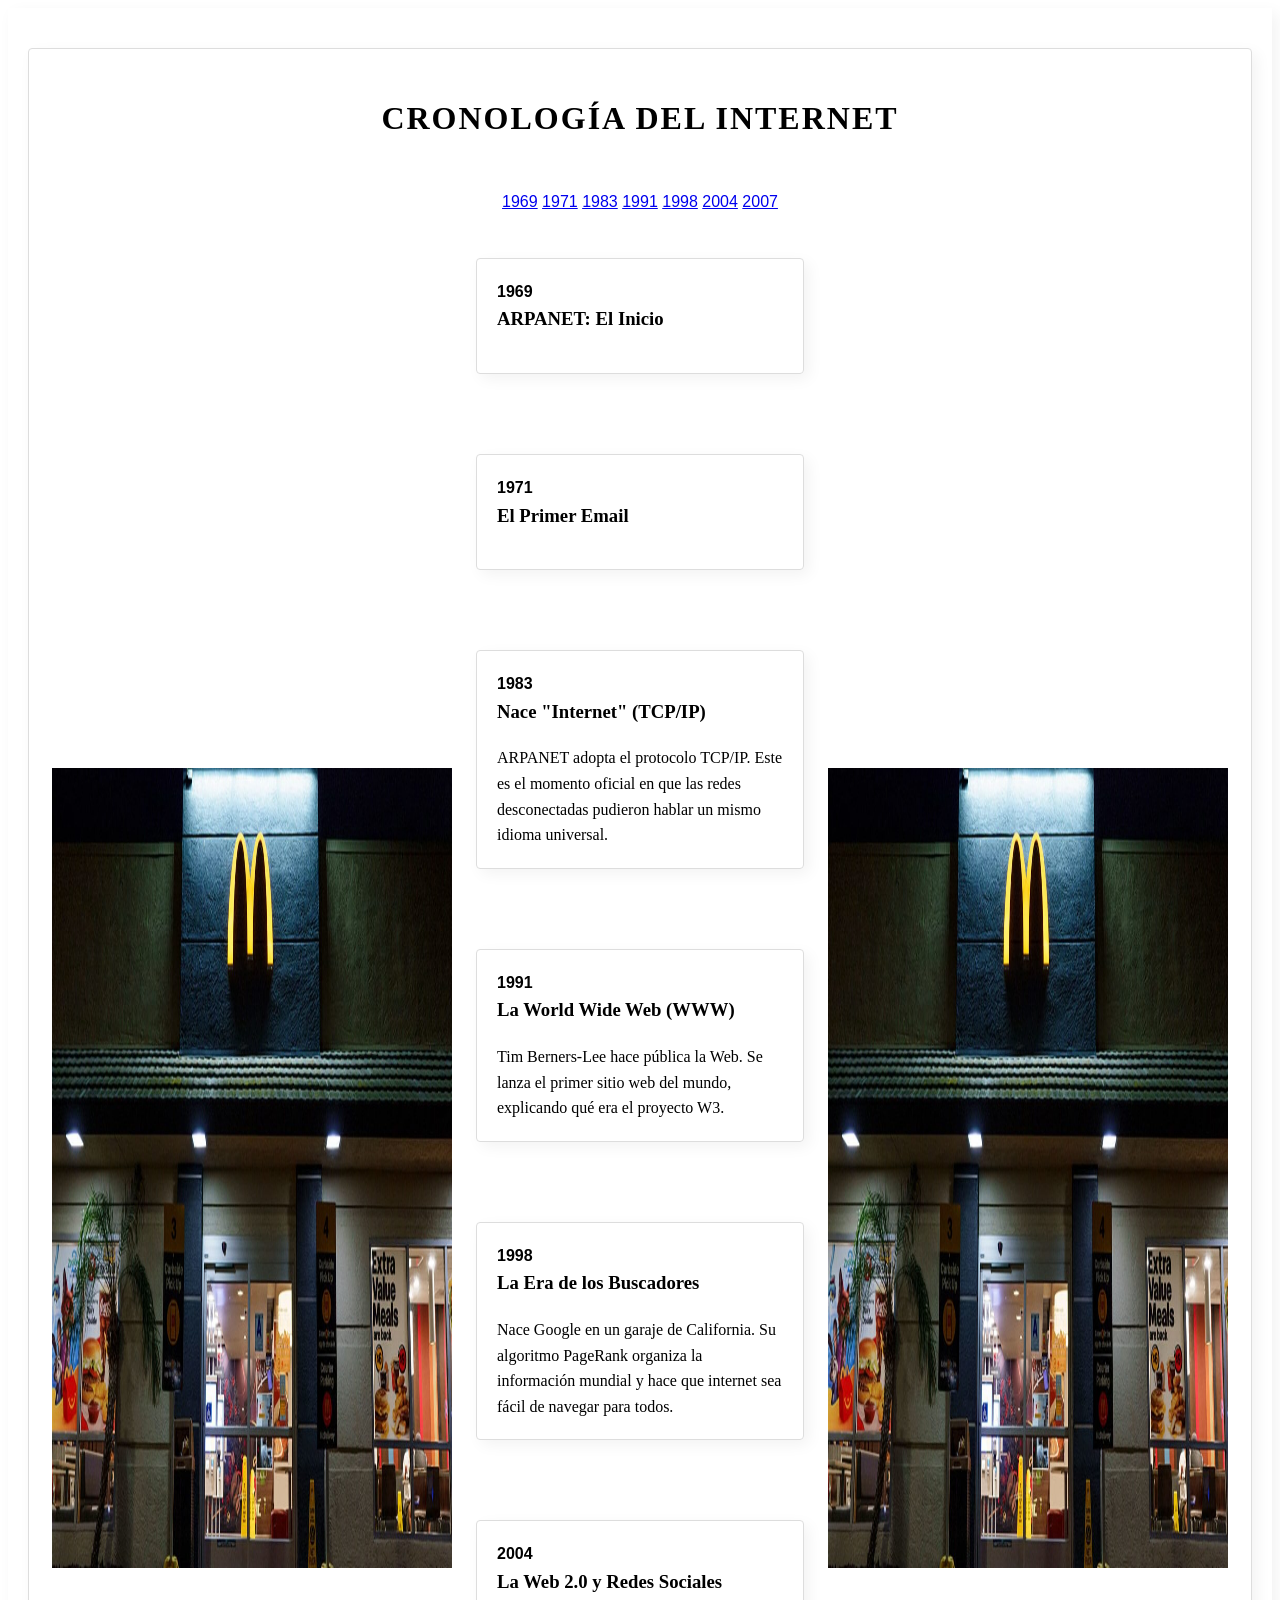
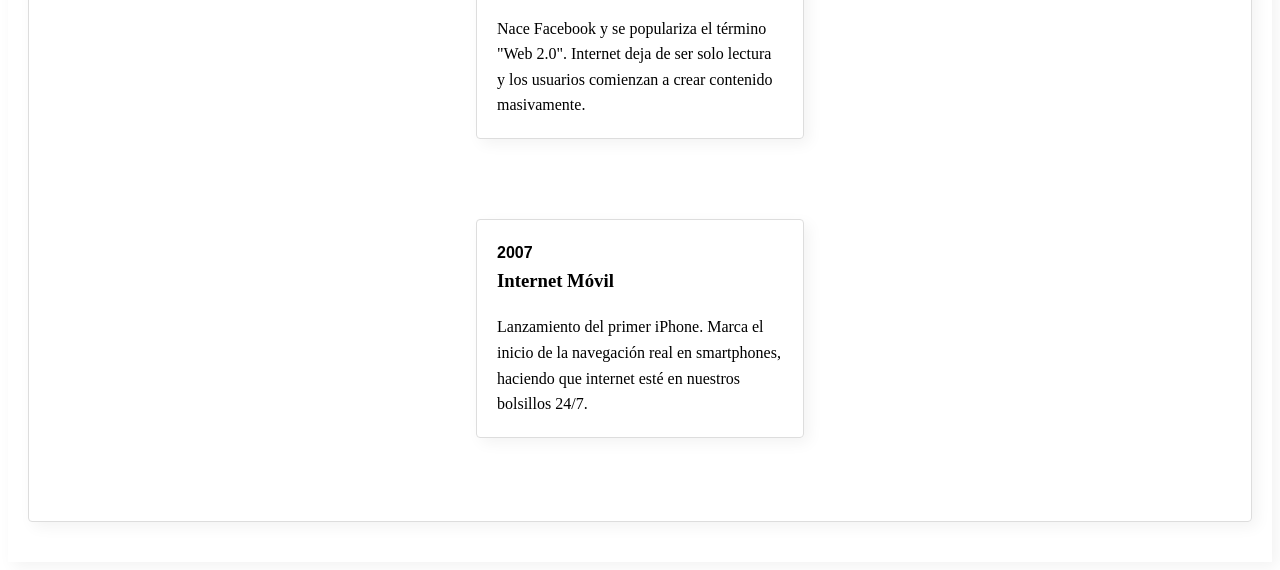
<file: index.html>
<!DOCTYPE html>
<html lang="es">
<head>
    <title>Historia del Internet</title>
    <style> /* estilos de la pagina */
        body {
            font-family: 'Georgia', 'Times New Roman', Times, serif;
            line-height: 1.6;
            padding: 40px 20px;
            box-shadow: 5px 5px 15px rgba(0,0,0,0.05);
        }

        h1 {
            text-align: center;
            text-transform: uppercase;
            letter-spacing: 2px;
        }

        .event {
            margin-bottom: 40px;
            padding: 20px;
        }

        .content {
            padding: 20px;
            border: 1px solid #ddd;
            border-radius: 4px;
            box-shadow: 5px 5px 15px rgba(0,0,0,0.05);
        }

        .publi {
            width: 400px;
            height: 800px;
            display: block;
            margin: auto;
        }
        .year {
            font-weight: bold;
            font-size: 1.4;
            margin-bottom: 5px;
            font-family: 'Arial', sans-serif;
        }

        .links {
            text-align: center;
            font-family: 'Segoe UI', Tahoma, Geneva, Verdana, sans-serif;
            font-size: 1.2;
            color: black;
            padding: 20px;
        }

        h3 {
            margin-top: 0;
            font-size: 1.2;
        }

        p {
            margin-bottom: 0;
            font-size: 0.95;
        }
    </style>
</head>
<body>
    <table class ="content">
        <tr>
            <td colspan="3">
                <h1>Cronología del Internet</h1>
            </td>
        </tr>
        <tr>
            <td colspan="3" class="links">
                <a href="eventos/1969.html">1969</a>
                <a href="eventos/1971.html">1971</a>
                <a href="eventos/1983.html">1983</a>
                <a href="eventos/1991.html">1991</a>
                <a href="eventos/1998.html">1998</a>
                <a href="eventos/2004.html">2004</a>
                <a href="eventos/2007.html">2007</a>
            </td>
        </tr>
        <tr>
            <td> <!-- Publicidad de la izquierda -->
                <a href="https://www.mcdonalds.com.co/">
                    <img src="images/Mc.jpeg" class="publi">
                </a>
            </td>
            <td> <!-- Informacion de la ventana -->
                <div class="event">
                    <div class="content">
                        <span class="year">1969</span>
                        <h3>ARPANET: El Inicio</h3>
                    </div>
                </div>
    
                <div class="event">
                    <div class="content">
                        <span class="year">1971</span>
                        <h3>El Primer Email</h3>
                    </div>
                </div>
    
                <div class="event">
                    <div class="content">
                        <span class="year">1983</span>
                        <h3>Nace "Internet" (TCP/IP)</h3>
                        <p>ARPANET adopta el protocolo TCP/IP. Este es el momento oficial en que las redes desconectadas pudieron hablar un mismo idioma universal.</p>
                    </div>
                </div>
    
                <div class="event">
                    <div class="content">
                        <span class="year">1991</span>
                        <h3>La World Wide Web (WWW)</h3>
                        <p>Tim Berners-Lee hace pública la Web. Se lanza el primer sitio web del mundo, explicando qué era el proyecto W3.</p>
                    </div>
                </div>
    
                <div class="event">
                    <div class="content">
                        <span class="year">1998</span>
                        <h3>La Era de los Buscadores</h3>
                        <p>Nace Google en un garaje de California. Su algoritmo PageRank organiza la información mundial y hace que internet sea fácil de navegar para todos.</p>
                    </div>
                </div>
    
                <div class="event">
                    <div class="content">
                        <span class="year">2004</span>
                        <h3>La Web 2.0 y Redes Sociales</h3>
                        <p>Nace Facebook y se populariza el término "Web 2.0". Internet deja de ser solo lectura y los usuarios comienzan a crear contenido masivamente.</p>
                    </div>
                </div>
                
                <div class="event">
                    <div class="content">
                        <span class="year">2007</span>
                        <h3>Internet Móvil</h3>
                        <p>Lanzamiento del primer iPhone. Marca el inicio de la navegación real en smartphones, haciendo que internet esté en nuestros bolsillos 24/7.</p>
                    </div>
                </div>
            </td>

            <td> <!-- Publicidad de la derecha -->
                <a href="https://www.mcdonalds.com.co/">
                    <img src="images/Mc.jpeg" class="publi">
                </a>
            </td>
            
        </tr>

    </table>
</body>
</html>
</file>
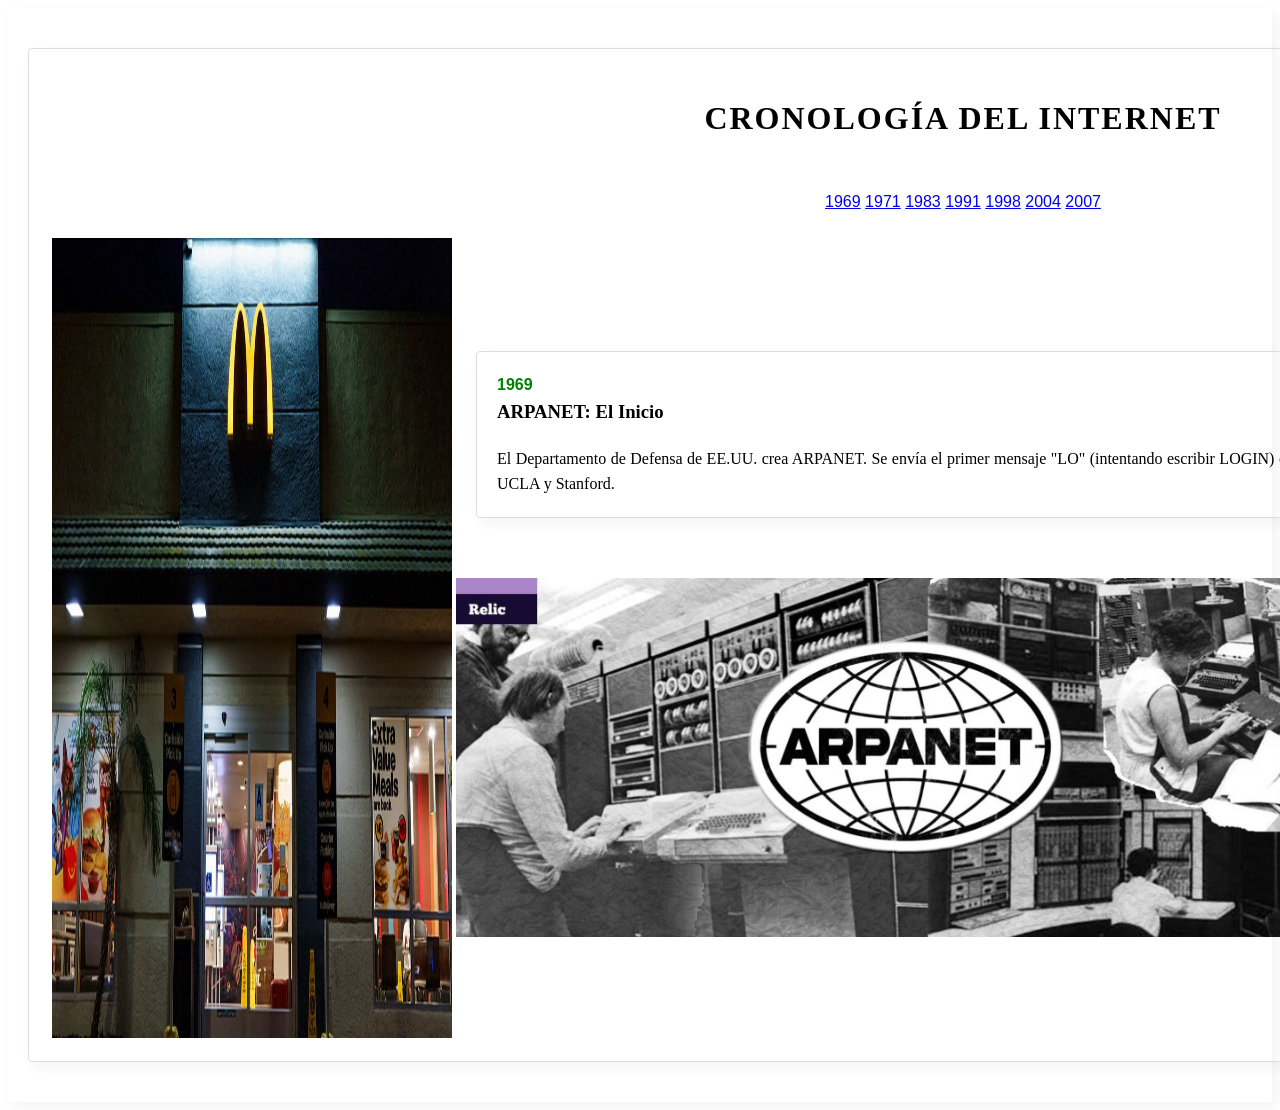
<file: eventos/1969.html>
<!DOCTYPE html>
<html lang="es">
<head>
    <title>Historia del Internet</title>
    <link rel="stylesheet" href="../css/style.css">
</head>
<body>
    <table class ="content">
        <tr>
            <td colspan="3">
                <h1>Cronología del Internet</h1>
            </td>
        </tr>
        <tr>
            <td colspan="3" class="links">
                <a href="../index.html">1969</a>
                <a href="1971.html">1971</a>
                <a href="1983.html">1983</a>
                <a href="1991.html">1991</a>
                <a href="1998.html">1998</a>
                <a href="2004.html">2004</a>
                <a href="2007.html">2007</a>
            </td>
        </tr>
        <tr>
            <td> <!-- Publicidad de la izquierda -->
                <a href="https://www.mcdonalds.com.co/">
                    <img src="../images/Mc.jpeg" class="publi">
                </a>
            </td>
            <td> <!-- Informacion de la ventana -->
                <div class="event">
                    <div class="content">
                        <span class="year">1969</span>
                        <h3>ARPANET: El Inicio</h3>
                        <p>El Departamento de Defensa de EE.UU. crea ARPANET. Se envía el primer mensaje "LO" (intentando escribir LOGIN) entre la Universidad de UCLA y Stanford.</p>
                    </div>
                </div>
                <img src="../images/ARPANET.png">
            </td>

            <td> <!-- Publicidad de la derecha -->
                <a href="https://www.mcdonalds.com.co/">
                    <img src="../images/Mc.jpeg" class="publi">
                </a>
            </td>
            
        </tr>

    </table>
</body>
</html>
</file>
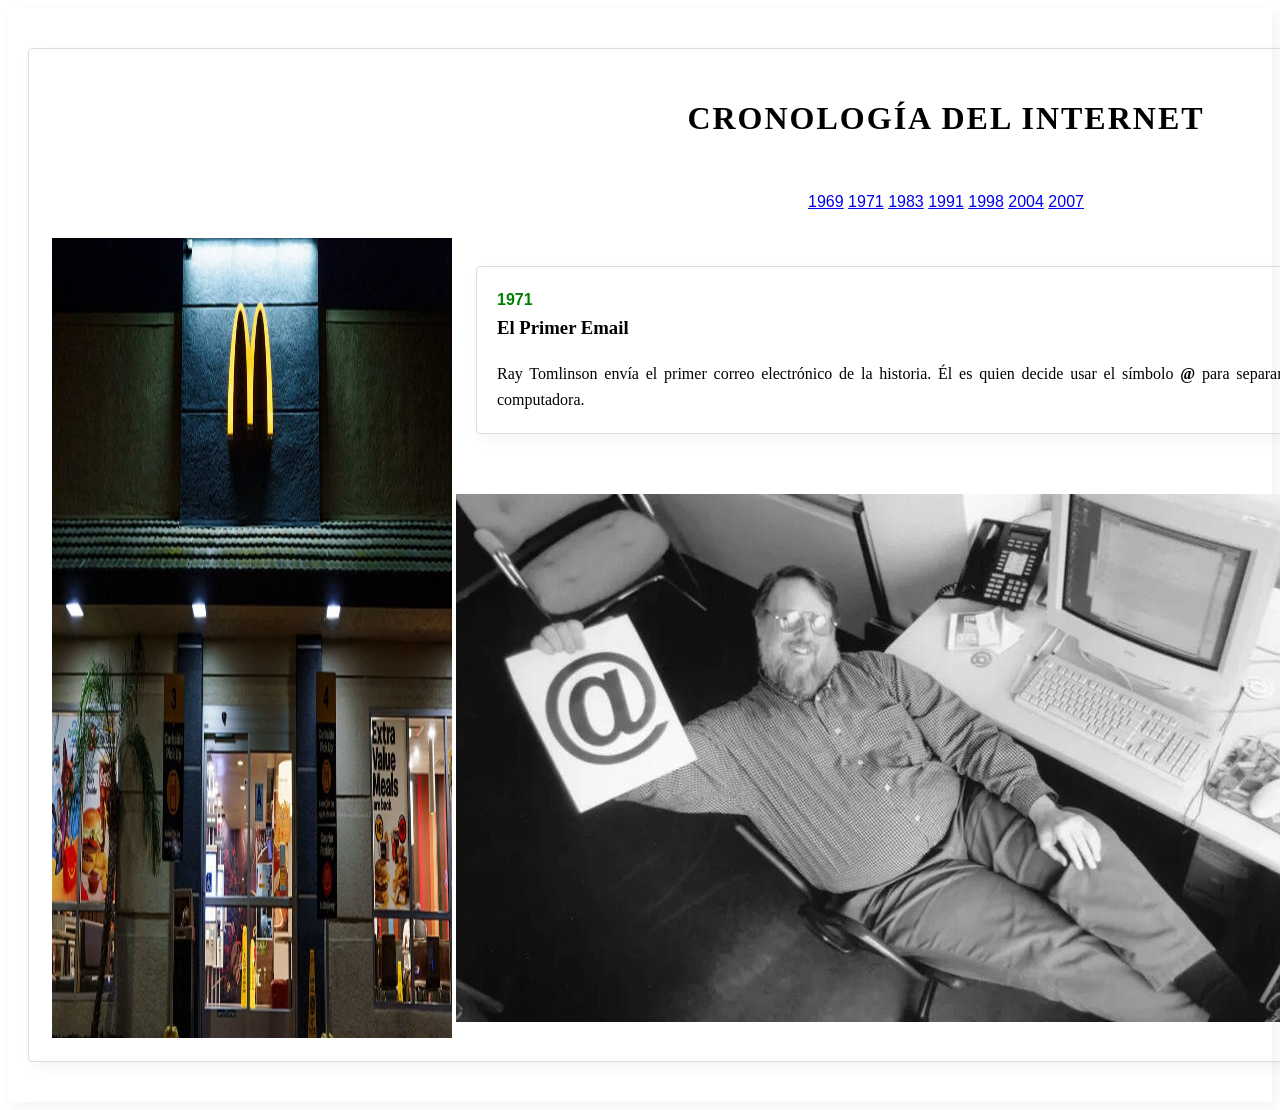
<file: eventos/1971.html>
<!DOCTYPE html>
<html lang="es">
<head>
    <title>Historia del Internet</title>
    <link rel="stylesheet" href="../css/style.css">
</head>
<body>
    <table class ="content">
        <tr>
            <td colspan="3">
                <h1>Cronología del Internet</h1>
            </td>
        </tr>
        <tr>
            <td colspan="3" class="links">
                <a href="1969.html">1969</a>
                <a href="../index.html">1971</a>
                <a href="1983.html">1983</a>
                <a href="1991.html">1991</a>
                <a href="1998.html">1998</a>
                <a href="2004.html">2004</a>
                <a href="2007.html">2007</a>
            </td>
        </tr>
        <tr>
            <td> <!-- Publicidad de la izquierda -->
                <a href="https://www.mcdonalds.com.co/">
                    <img src="../images/Mc.jpeg" class="publi">
                </a>
            </td>
            <td> <!-- Informacion de la ventana -->
                <div class="event">
                    <div class="content">
                        <span class="year">1971</span>
                        <h3>El Primer Email</h3>
                        <p>Ray Tomlinson envía el primer correo electrónico de la historia. Él es quien decide usar el símbolo <strong>@</strong> para separar el usuario de la computadora.</p>
                    </div>
                </div>
                <img src="../images/primerEmail.jpg">
            </td>

            <td> <!-- Publicidad de la derecha -->
                <a href="https://www.mcdonalds.com.co/">
                    <img src="../images/Mc.jpeg" class="publi">
                </a>
            </td>
            
        </tr>

    </table>
</body>
</html>
</file>
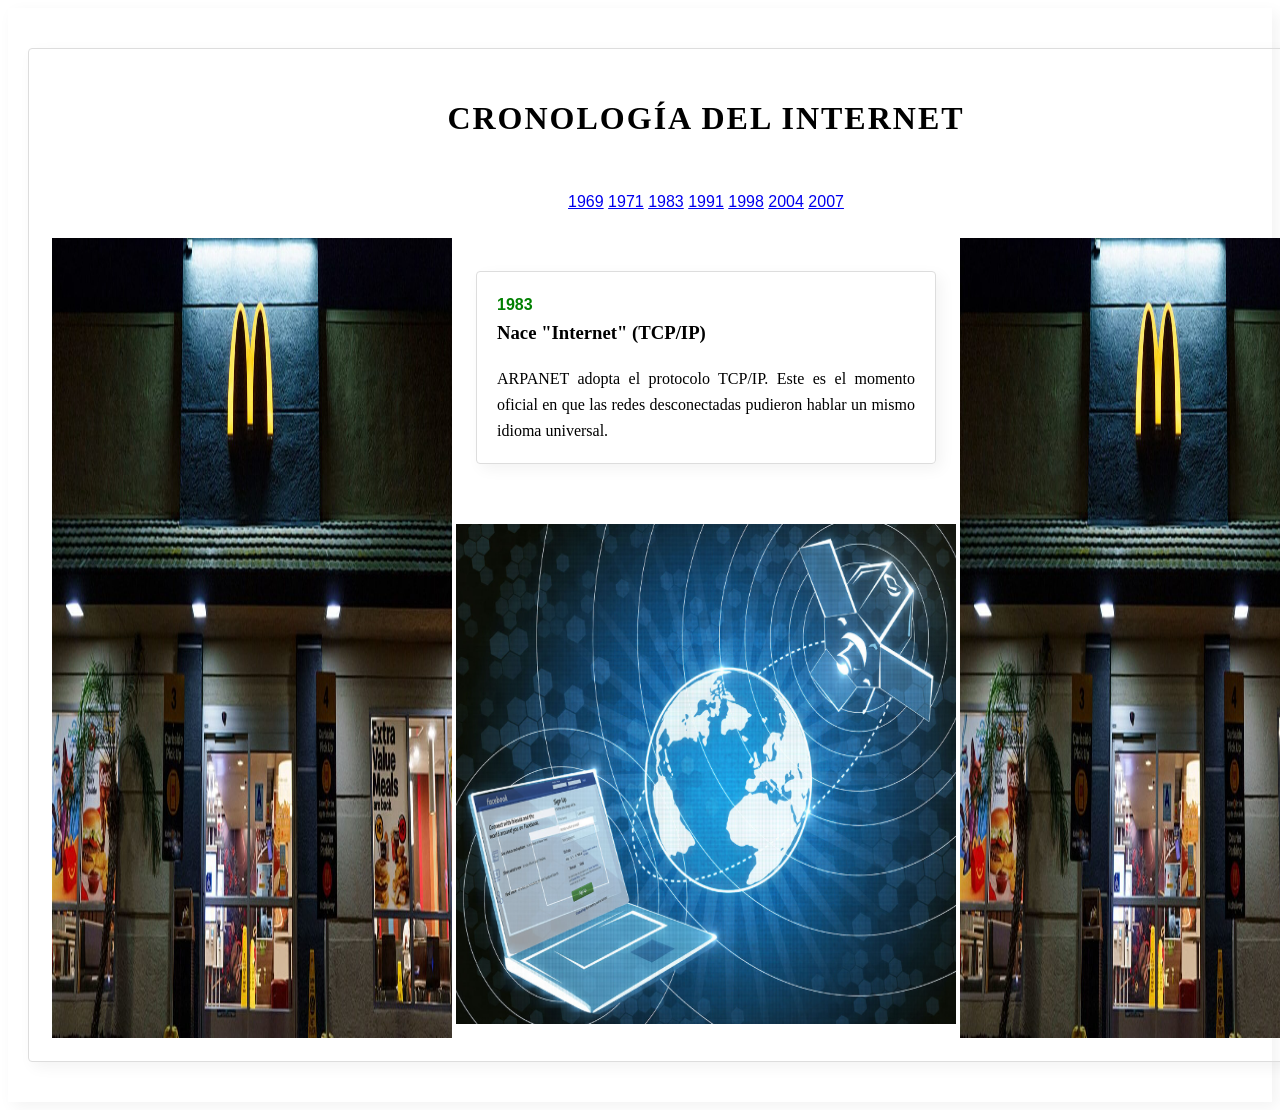
<file: eventos/1983.html>
<!DOCTYPE html>
<html lang="es">
<head>
    <title>Historia del Internet</title>
    <link rel="stylesheet" href="../css/style.css">
</head>
<body>
    <table class ="content">
        <tr>
            <td colspan="3">
                <h1>Cronología del Internet</h1>
            </td>
        </tr>
        <tr>
            <td colspan="3" class="links">
                <a href="1969.html">1969</a>
                <a href="1971.html">1971</a>
                <a href="../index.html">1983</a>
                <a href="1991.html">1991</a>
                <a href="1998.html">1998</a>
                <a href="2004.html">2004</a>
                <a href="2007.html">2007</a>
            </td>
        </tr>
        <tr>
            <td> <!-- Publicidad de la izquierda -->
                <a href="https://www.mcdonalds.com.co/">
                    <img src="../images/Mc.jpeg" class="publi">
                </a>
            </td>
            <td> <!-- Informacion de la ventana -->

                <div class="event">
                    <div class="content">
                        <span class="year">1983</span>
                        <h3>Nace "Internet" (TCP/IP)</h3>
                        <p>ARPANET adopta el protocolo TCP/IP. Este es el momento oficial en que las redes desconectadas pudieron hablar un mismo idioma universal.</p>
                    </div>
                </div>
                <img src="../images/NaceInter.png", class="imag">

            <td> <!-- Publicidad de la derecha -->
                <a href="https://www.mcdonalds.com.co/">
                    <img src="../images/Mc.jpeg" class="publi">
                </a>
            </td>
            
        </tr>

    </table>
</body>
</html>
</file>
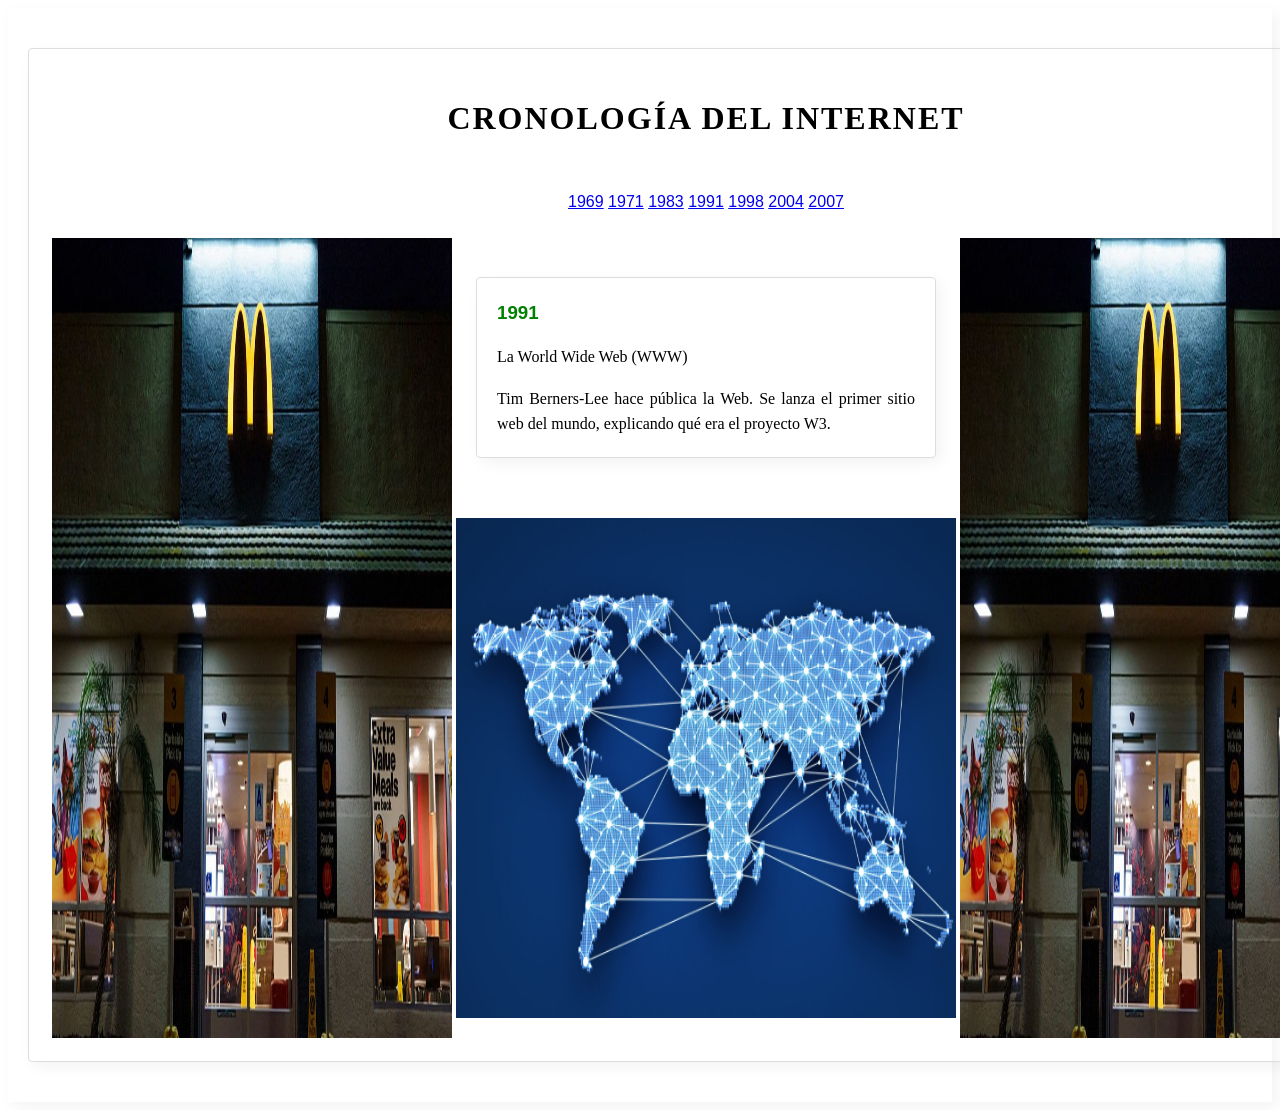
<file: eventos/1991.html>
<!DOCTYPE html>
<html lang="es">
<head>
    <title>Historia del Internet</title>
    <link rel="stylesheet" href="../css/style.css">
</head>
<body>
    <table class ="content">
        <tr>
            <td colspan="3">
                <h1>Cronología del Internet</h1>
            </td>
        </tr>
        <tr>
            <td colspan="3" class="links">
                <a href="1969.html">1969</a>
                <a href="1971.html">1971</a>
                <a href="1983.html">1983</a>
                <a href="../index.html">1991</a>
                <a href="1998.html">1998</a>
                <a href="2004.html">2004</a>
                <a href="2007.html">2007</a>
            </td>
        </tr>
        <tr>
            <td> <!-- Publicidad de la izquierda -->
                <a href="https://www.mcdonalds.com.co/">
                    <img src="../images/Mc.jpeg" class="publi">
                </a>
            </td>
            <td> <!-- Informacion de la ventana -->

                <div class="event">
                    <div class="content">
                        <h3 class="year">1991</h3>
                        <p>La World Wide Web (WWW)</p>
                        <p>Tim Berners-Lee hace pública la Web. Se lanza el primer sitio web del mundo, explicando qué era el proyecto W3.</p>
                    </div>
                </div>
                <img src="../images/WWW.png", class="imag">

            </td>
            <td> <!-- Publicidad de la derecha -->
                <a href="https://www.mcdonalds.com.co/">
                    <img src="../images/Mc.jpeg" class="publi">
                </a>
            </td>
            
        </tr>

    </table>
</body>
</html>
</file>
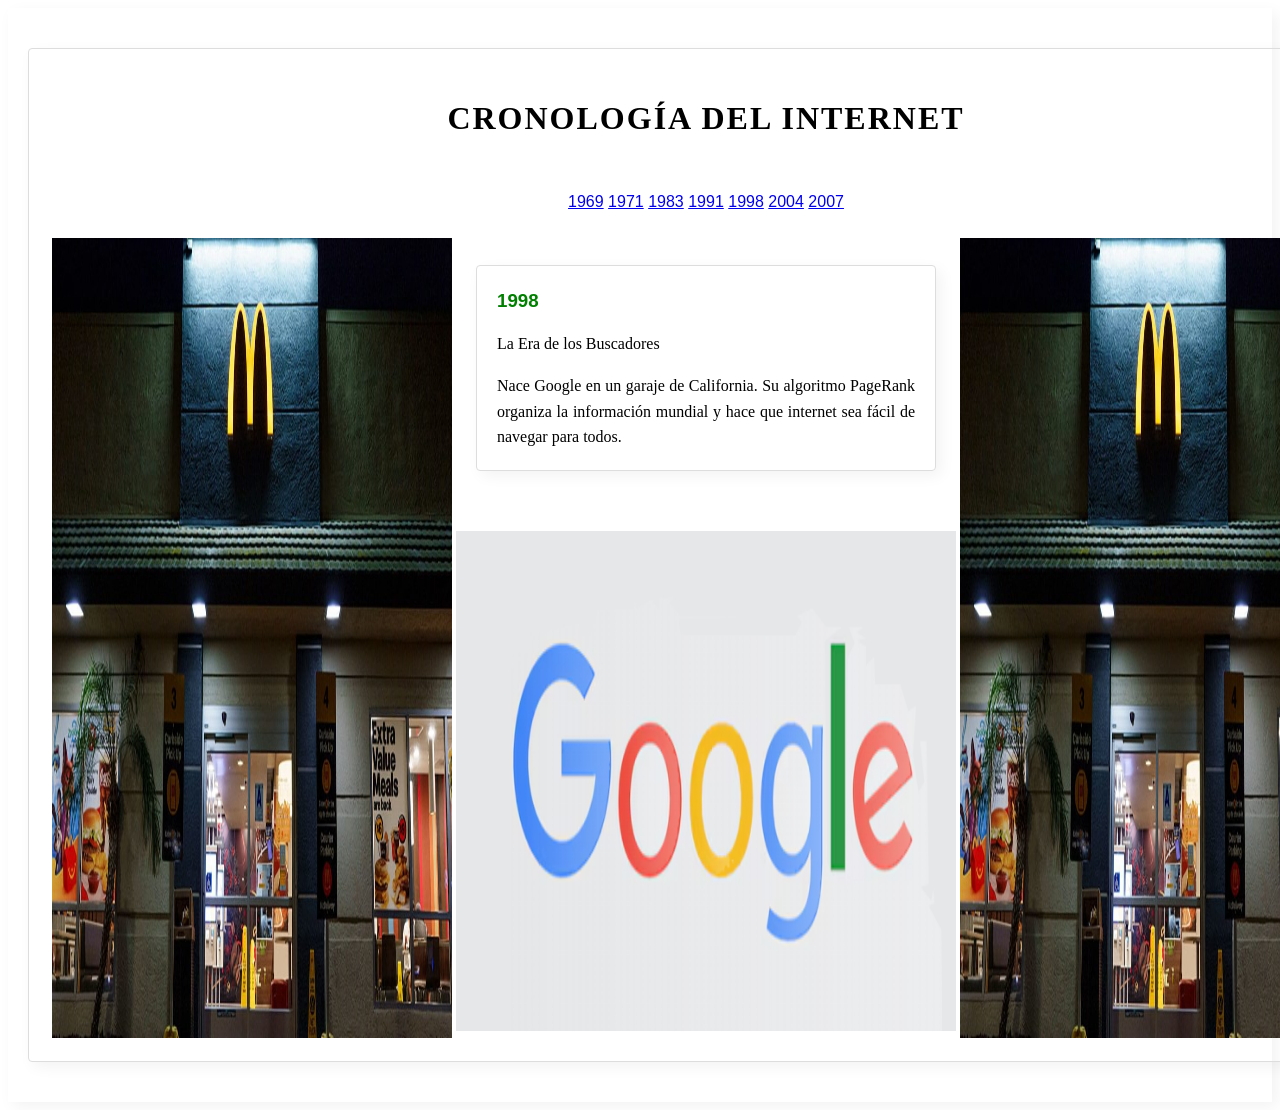
<file: eventos/1998.html>
<!DOCTYPE html>
<html lang="es">
<head>
    <title>Historia del Internet</title>
    <link rel="stylesheet" href="../css/style.css">
</head>
<body>
    <table class ="content">
        <tr>
            <td colspan="3">
                <h1>Cronología del Internet</h1>
            </td>
        </tr>
        <tr>
            <td colspan="3" class="links">
                <a href="1969.html">1969</a>
                <a href="1971.html">1971</a>
                <a href="1983.html">1983</a>
                <a href="1991.html">1991</a>
                <a href="../index.html">1998</a>
                <a href="2004.html">2004</a>
                <a href="2007.html">2007</a>
            </td>
        </tr>
        <tr>
            <td> <!-- Publicidad de la izquierda -->
                <a href="https://www.mcdonalds.com.co/">
                    <img src="../images/Mc.jpeg" class="publi">
                </a>
            </td>
            <td> <!-- Informacion de la ventana -->

                <div class="event">
                    <div class="content">
                        <h3 class="year">1998</h3>
                        <p>La Era de los Buscadores</p>
                        <p>Nace Google en un garaje de California. Su algoritmo PageRank organiza la información mundial y hace que internet sea fácil de navegar para todos.</p>
                    </div>
                </div>
                <img src="../images/naceGoogle.png", class="imag">

            </td>
            <td> <!-- Publicidad de la derecha -->
                <a href="https://www.mcdonalds.com.co/">
                    <img src="../images/Mc.jpeg" class="publi">
                </a>
            </td>
            
        </tr>

    </table>
</body>
</html>
</file>
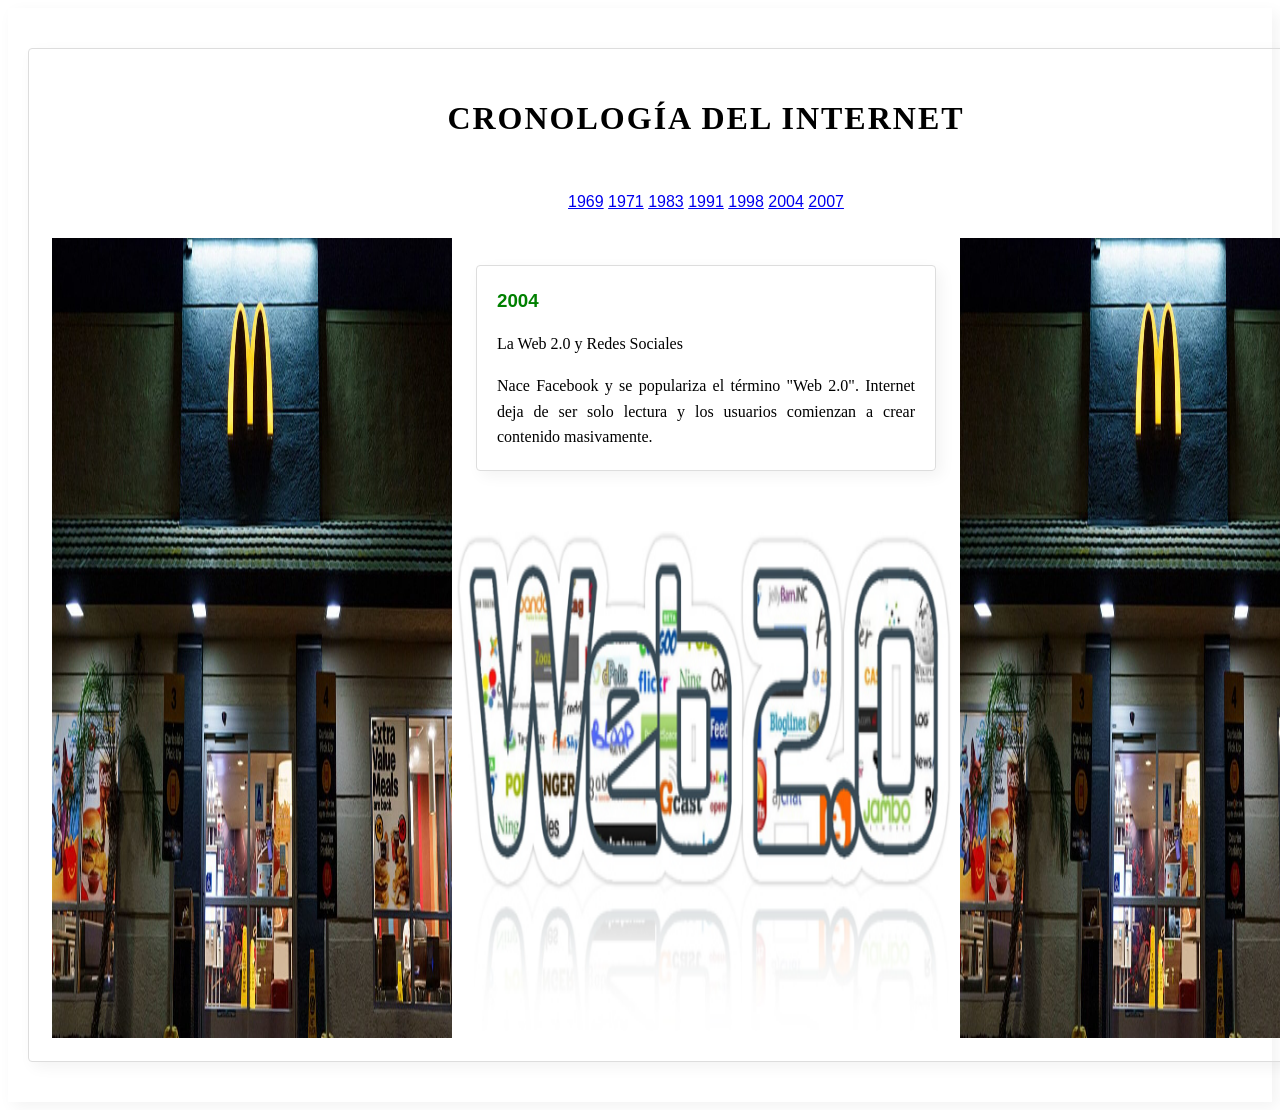
<file: eventos/2004.html>
<!DOCTYPE html>
<html lang="es">
<head>
    <title>Historia del Internet</title>
    <link rel="stylesheet" href="../css/style.css">
</head>
<body>
    <table class ="content">
        <tr>
            <td colspan="3">
                <h1>Cronología del Internet</h1>
            </td>
        </tr>
        <tr>
            <td colspan="3" class="links">
                <a href="1969.html">1969</a>
                <a href="1971.html">1971</a>
                <a href="1983.html">1983</a>
                <a href="1991.html">1991</a>
                <a href="1998.html">1998</a>
                <a href="../index.html">2004</a>
                <a href="2007.html">2007</a>
            </td>
        </tr>
        <tr>
            <td> <!-- Publicidad de la izquierda -->
                <a href="https://www.mcdonalds.com.co/">
                    <img src="../images/Mc.jpeg" class="publi">
                </a>
            </td>
            <td> <!-- Informacion de la ventana -->

                <div class="event">
                    <div class="content">
                        <h3 class="year">2004</h3>
                        <p>La Web 2.0 y Redes Sociales</p>
                        <p>Nace Facebook y se populariza el término "Web 2.0". Internet deja de ser solo lectura y los usuarios comienzan a crear contenido masivamente.</p>
                    </div>
                </div>
                <img src="../images/web.png", class="imag">

            </td>
            <td> <!-- Publicidad de la derecha -->
                <a href="https://www.mcdonalds.com.co/">
                    <img src="../images/Mc.jpeg" class="publi">
                </a>
            </td>
            
        </tr>

    </table>
</body>
</html>
</file>
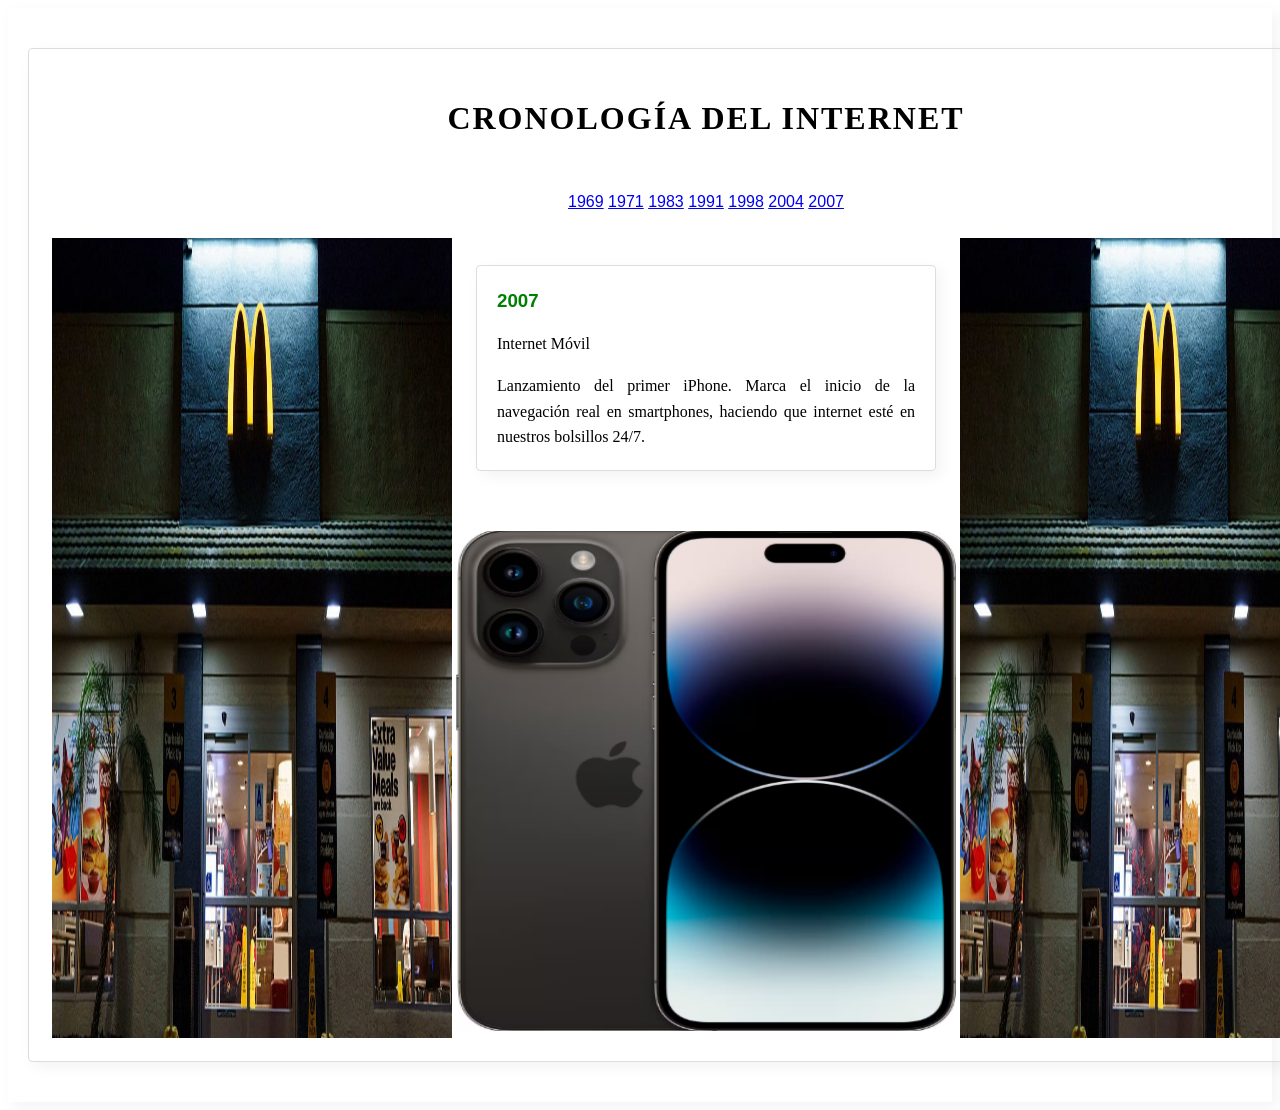
<file: eventos/2007.html>
<!DOCTYPE html>
<html lang="es">
<head>
    <title>Historia del Internet</title>
    <link rel="stylesheet" href="../css/style.css">
</head>
<body>
    <table class ="content">
        <tr>
            <td colspan="3">
                <h1>Cronología del Internet</h1>
            </td>
        </tr>
        <tr>
            <td colspan="3" class="links">
                <a href="1969.html">1969</a>
                <a href="1971.html">1971</a>
                <a href="1983.html">1983</a>
                <a href="1991.html">1991</a>
                <a href="1998.html">1998</a>
                <a href="2004.html">2004</a>
                <a href="../index.html">2007</a>
            </td>
        </tr>
        <tr>
            <td> <!-- Publicidad de la izquierda -->
                <a href="https://www.mcdonalds.com.co/">
                    <img src="../images/Mc.jpeg" class="publi">
                </a>
            </td>
            <td> <!-- Informacion de la ventana -->

                <div class="event">
                    <div class="content">
                        <h3 class="year">2007</h3>
                        <p>Internet Móvil</p>
                        <p>Lanzamiento del primer iPhone. Marca el inicio de la navegación real en smartphones, haciendo que internet esté en nuestros bolsillos 24/7.</p>
                    </div>
                </div>
                <img src="../images/iphone.png", class="imag">

            </td>
            <td> <!-- Publicidad de la derecha -->
                <a href="https://www.mcdonalds.com.co/">
                    <img src="../images/Mc.jpeg" class="publi">
                </a>
            </td>
            
        </tr>

    </table>
</body>
</html>
</file>
<file: css/style.css>
body {
    font-family: 'Georgia', 'Times New Roman', Times, serif;
    line-height: 1.6;
    padding: 40px 20px;
    box-shadow: 5px 5px 15px rgba(0,0,0,0.05);
    text-align: justify;
}

.imag {
    width: 500px;
    height: 500px;
    display: block;
    margin: auto;
}

.publi {
    width: 400px;
    height: 800px;
    display: block;
    margin: auto;

}

.links {
    text-align: center;
    font-family: 'Segoe UI', Tahoma, Geneva, Verdana, sans-serif;
    font-size: 1.2;
    color: black;
    padding: 20px;
}

h1 {
    text-align: center;
    text-transform: uppercase;
    letter-spacing: 2px;
}

.event {
    margin-bottom: 40px;
    padding: 20px;
}

.content {
    padding: 20px;
    border: 1px solid #ddd;
    border-radius: 4px;
    box-shadow: 5px 5px 15px rgba(0,0,0,0.05);
}

.year {
    font-weight: bold;
    font-size: 1.4;
    margin-bottom: 5px;
    font-family: 'Arial', sans-serif;
    color: green;
}

h3 {
    margin-top: 0;
    font-size: 1.2;
}

p {
    margin-bottom: 0;
    font-size: 0.95;
}
</file>
